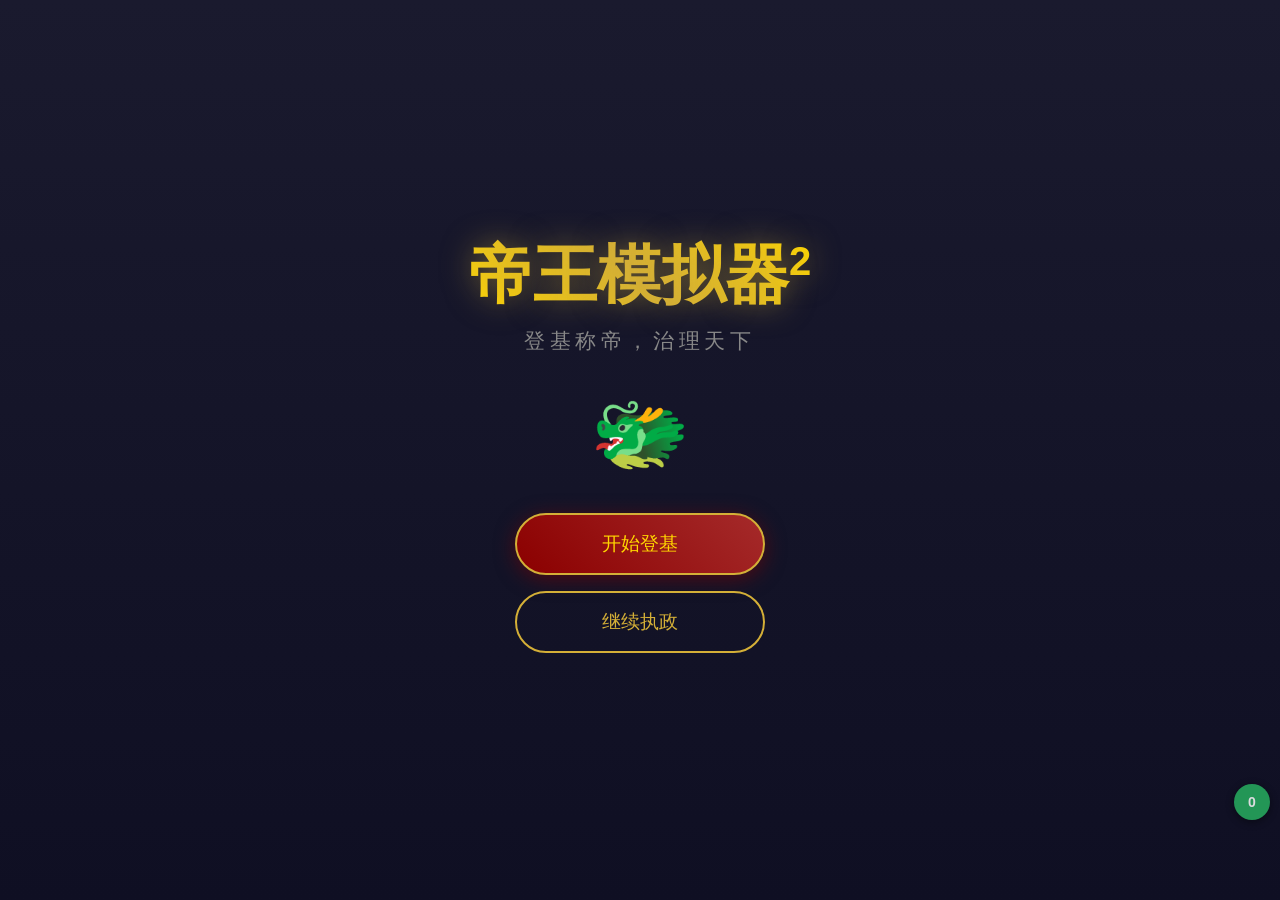
<file: index.html>
<!DOCTYPE html>
<html lang="zh-CN">
<head>
    <meta charset="UTF-8">
    <meta name="viewport" content="width=device-width, initial-scale=1.0, maximum-scale=1.0, user-scalable=no, viewport-fit=cover">
    <meta name="apple-mobile-web-app-capable" content="yes">
    <meta name="apple-mobile-web-app-status-bar-style" content="black-translucent">
    <meta name="format-detection" content="telephone=no">
    <meta name="apple-touch-fullscreen" content="yes">
    <title>帝王模拟器2</title>
    <link rel="stylesheet" href="styles/main.css">
    <link rel="stylesheet" href="styles/animations.css">
    <link rel="stylesheet" href="styles/iphone17.css">
    <link rel="stylesheet" href="styles/iphone17-fix.css">
    <link rel="stylesheet" href="styles/iphone17-emergency.css">
    <link rel="stylesheet" href="styles/iphone17-final.css">
    <link rel="stylesheet" href="styles/iphone17-perfect.css">
    <link rel="manifest" href="manifest.json">
    <link rel="apple-touch-icon" href="data:image/svg+xml,%3Csvg xmlns='http://www.w3.org/2000/svg' viewBox='0 0 192 192'%3E%3Crect fill='%231a1a2e' width='192' height='192'/%3E%3Ctext x='96' y='120' font-size='80' text-anchor='middle'%3E%F0%9F%91%91%3C/text%3E%3C/svg%3E">
    <meta name="apple-mobile-web-app-title" content="帝王模拟器2">
</head>
<body>
    <!-- 启动画面 -->
    <div id="splash-screen" class="screen active">
        <div class="splash-content">
            <h1 class="game-title">帝王模拟器<span class="version">2</span></h1>
            <p class="subtitle">登基称帝，治理天下</p>
            <div class="decoration">
                <span class="dragon">🐲</span>
            </div>
            <button class="btn-start" onclick="game.startNewGame()">开始登基</button>
            <button class="btn-load" onclick="game.showLoadScreen()">继续执政</button>
        </div>
    </div>

    <!-- 角色创建界面 -->
    <div id="character-creation" class="screen">
        <div class="creation-container">
            <h2>登基大典</h2>
            <div class="form-section">
                <div class="form-group">
                    <label>朝代名称</label>
                    <input type="text" id="dynasty-name" placeholder="如：大明、大唐" maxlength="6">
                </div>
                <div class="form-group">
                    <label>皇帝年号</label>
                    <input type="text" id="emperor-title" placeholder="如：永乐、贞观" maxlength="6">
                </div>
                <div class="form-group">
                    <label>皇帝姓名</label>
                    <input type="text" id="emperor-name" placeholder="请输入姓名" maxlength="6">
                </div>
                <div class="form-group">
                    <label>初始年龄</label>
                    <select id="start-age">
                        <option value="16">16岁 - 少年天子</option>
                        <option value="20" selected>20岁 - 正值壮年</option>
                        <option value="30">30岁 - 成熟稳重</option>
                        <option value="40">40岁 - 不惑之年</option>
                    </select>
                </div>
            </div>

            <div class="avatar-selection">
                <h3>选择头像</h3>
                <div class="avatar-grid" id="avatar-grid">
                    <!-- JS 动态生成头像选项 -->
                </div>
            </div>

            <div class="attributes-distribution">
                <h3>初始属性分配 <span class="points-remaining">剩余点数: <span id="points-left">30</span></span></h3>
                <div class="attribute-row">
                    <label>文学</label>
                    <div class="slider-container">
                        <input type="range" id="attr-literature" min="0" max="100" value="20" class="attr-slider">
                        <span class="value" id="val-literature">20</span>
                    </div>
                    <span class="attr-desc">影响招揽名臣</span>
                </div>
                <div class="attribute-row">
                    <label>武术</label>
                    <div class="slider-container">
                        <input type="range" id="attr-martial" min="0" max="100" value="20" class="attr-slider">
                        <span class="value" id="val-martial">20</span>
                    </div>
                    <span class="attr-desc">影响遇刺存活率</span>
                </div>
                <div class="attribute-row">
                    <label>才艺</label>
                    <div class="slider-container">
                        <input type="range" id="attr-talent" min="0" max="100" value="20" class="attr-slider">
                        <span class="value" id="val-talent">20</span>
                    </div>
                    <span class="attr-desc">影响邂逅名妃</span>
                </div>
                <div class="attribute-row">
                    <label>体能</label>
                    <div class="slider-container">
                        <input type="range" id="attr-stamina" min="0" max="100" value="20" class="attr-slider">
                        <span class="value" id="val-stamina">20</span>
                    </div>
                    <span class="attr-desc">影响每日处理政务量</span>
                </div>
            </div>
            
            <div class="creation-buttons">
                <button class="btn-back" onclick="game.showScreen('splash-screen')">返回</button>
                <button class="btn-confirm" onclick="game.confirmCreation()">登基称帝</button>
            </div>
        </div>
    </div>

    <!-- 主游戏界面 -->
    <div id="main-game" class="screen">
        <!-- 顶部状态栏 -->
        <div class="top-bar">
            <div class="emperor-info">
                <span class="dynasty" id="display-dynasty">大明</span>
                <span class="emperor-name" id="display-emperor">永乐帝</span>
            </div>
            <div class="date-info">
                <span id="game-date">永乐元年 正月</span>
                <span class="age" id="emperor-age">年龄: 20岁</span>
            </div>
        </div>
        
        <!-- 资源面板 -->
        <div class="resource-panel">
            <div class="resource-item">
                <span class="icon">💰</span>
                <span class="name">国库</span>
                <span class="value" id="res-money">500万两</span>
            </div>
            <div class="resource-item">
                <span class="icon">🌾</span>
                <span class="name">粮食</span>
                <span class="value" id="res-food">1000万石</span>
            </div>
            <div class="resource-item">
                <span class="icon">⚔️</span>
                <span class="name">军队</span>
                <span class="value" id="res-army">50万</span>
            </div>
            <div class="resource-item">
                <span class="icon">❤️</span>
                <span class="name">民心</span>
                <span class="value" id="res-people">80</span>
            </div>
            <div class="resource-item">
                <span class="icon">📜</span>
                <span class="name">政令</span>
                <span class="value" id="res-order">10/10</span>
            </div>
        </div>
        
        <!-- 主内容区 -->
        <div class="main-content">
            <!-- 左侧功能区 -->
            <div class="left-panel">
                <div class="emperor-avatar">
                    <div class="avatar-container">
                        <div class="avatar-display" id="game-avatar"></div>
                        <div class="status-bars">
                            <div class="status-item">
                                <span class="status-name">健康</span>
                                <div class="progress-bar">
                                    <div class="fill" id="health-bar" style="width: 90%"></div>
                                </div>
                                <span class="status-value" id="health-value">90</span>
                            </div>
                            <div class="status-item">
                                <span class="status-name">体力</span>
                                <div class="progress-bar">
                                    <div class="fill" id="stamina-bar" style="width: 80%"></div>
                                </div>
                                <span class="status-value" id="stamina-value">80</span>
                            </div>
                        </div>
                    </div>
                </div>
                
                <div class="attribute-display">
                    <h4>皇帝属性</h4>
                    <div class="attr-grid">
                        <div class="attr-box">
                            <span class="attr-icon">📚</span>
                            <span class="attr-name">文学</span>
                            <span class="attr-value" id="attr-lit-display">20</span>
                        </div>
                        <div class="attr-box">
                            <span class="attr-icon">⚔️</span>
                            <span class="attr-name">武术</span>
                            <span class="attr-value" id="attr-mar-display">20</span>
                        </div>
                        <div class="attr-box">
                            <span class="attr-icon">🎨</span>
                            <span class="attr-name">才艺</span>
                            <span class="attr-value" id="attr-tal-display">20</span>
                        </div>
                        <div class="attr-box">
                            <span class="attr-icon">👑</span>
                            <span class="attr-name">道德</span>
                            <span class="attr-value" id="attr-mor-display">50</span>
                        </div>
                    </div>
                </div>
            </div>
            
            <!-- 中间主要内容 -->
            <div class="center-panel">
                <div class="scene-display" id="scene-display">
                    <div class="scene-background" id="scene-bg">
                        <div class="scene-characters" id="scene-chars"></div>
                    </div>
                    <div class="scene-text" id="scene-text">
                        <p>欢迎来到帝王模拟器2！作为新登基的皇帝，你需要治理好这个庞大的帝国。</p>
                    </div>
                </div>
                
                <div class="action-buttons" id="action-buttons">
                    <button class="action-btn" onclick="game.goToCourt()">
                        <span class="icon">🏛️</span>
                        <span class="text">上朝议政</span>
                    </button>
                    <button class="action-btn" onclick="game.visitHarem()">
                        <span class="icon">🌸</span>
                        <span class="text">后宫</span>
                    </button>
                    <button class="action-btn" onclick="game.manageMilitary()">
                        <span class="icon">⚔️</span>
                        <span class="text">军事</span>
                    </button>
                    <button class="action-btn" onclick="game.visitCity()">
                        <span class="icon">🏙️</span>
                        <span class="text">出巡</span>
                    </button>
                    <button class="action-btn" onclick="game.rest()">
                        <span class="icon">😴</span>
                        <span class="text">休养生息</span>
                    </button>
                    <button class="action-btn" onclick="game.nextTurn()">
                        <span class="icon">📅</span>
                        <span class="text">下月</span>
                    </button>
                </div>
            </div>
            
            <!-- 右侧信息面板 -->
            <div class="right-panel">
                <div class="info-tabs">
                    <button class="tab-btn active" data-tab="officials">官员</button>
                    <button class="tab-btn" data-tab="events">事件</button>
                    <button class="tab-btn" data-tab="quests">任务</button>
                </div>
                
                <div class="tab-content" id="tab-officials">
                    <div class="officials-list" id="officials-list">
                        <!-- 官员列表动态生成 -->
                    </div>
                </div>
                
                <div class="tab-content hidden" id="tab-events">
                    <div class="events-list" id="events-list">
                        <!-- 事件列表动态生成 -->
                    </div>
                </div>
                
                <div class="tab-content hidden" id="tab-quests">
                    <div class="quests-list" id="quests-list">
                        <!-- 任务列表动态生成 -->
                    </div>
                </div>
            </div>
        </div>
        
        <!-- 底部菜单 -->
        <div class="bottom-menu">
            <button class="menu-btn" onclick="game.saveGame()">
                <span class="icon">💾</span>
                <span>保存</span>
            </button>
            <button class="menu-btn" onclick="game.showSettings()">
                <span class="icon">⚙️</span>
                <span>设置</span>
            </button>
            <button class="menu-btn" onclick="game.showHelp()">
                <span class="icon">❓</span>
                <span>帮助</span>
            </button>
            <button class="menu-btn" onclick="game.returnToMenu()">
                <span class="icon">🏠</span>
                <span>主菜单</span>
            </button>
            <button class="menu-btn" onclick="game.showAchievements()">
                <span class="icon">🏆</span>
                <span>成就</span>
            </button>
            <button class="menu-btn" onclick="game.showChronicle()">
                <span class="icon">📖</span>
                <span>编年史</span>
            </button>
            <button class="menu-btn" onclick="game.showCheatPanel()">
                <span class="icon">🔮</span>
                <span>秘籍</span>
            </button>
        </div>
    </div>

    <!-- 模态框容器 -->
    <div id="modal-container" class="modal-container hidden">
        <!-- 动态生成模态框内容 -->
    </div>

    <!-- 通知容器 -->
    <div id="notification-container" class="notification-container"></div>

    <!-- 游戏脚本 - 按依赖顺序加载 -->
    <!-- 0. 头像数据（无依赖） -->
    <script src="assets/avatars.js"></script>
    <!-- 1. 核心数据类（无依赖） -->
    <script src="js/core/Player.js"></script>
    <script src="js/core/Resources.js"></script>
    
    <!-- 2. 系统类 -->
    <script src="js/systems/OfficialSystem.js"></script>
    <script src="js/systems/HaremSystem.js"></script>
    <script src="js/systems/MilitarySystem.js"></script>
    <script src="js/systems/DiplomacySystem.js"></script>
    
    <!-- 3. 事件系统 -->
    <script src="js/core/EventSystem.js"></script>
    
    <!-- 4. UI类 -->
    <script src="js/ui/UIManager.js"></script>
    <script src="js/ui/ModalManager.js"></script>
    
    <!-- 5. 游戏核心类（依赖以上所有类） -->
    <script src="js/core/Game.js"></script>
    
    <!-- 6. 入口文件 -->
    <script src="js/main.js"></script>
</body>
</html>
</file>
<file: styles/main.css>
/* 帝王模拟器2 - 主样式表 */

/* CSS变量定义 */
:root {
    --primary-color: #8B0000;
    --secondary-color: #D4AF37;
    --accent-color: #FFD700;
    --bg-dark: #1a1a2e;
    --bg-medium: #16213e;
    --bg-light: #0f3460;
    --text-light: #f5f5f5;
    --text-gold: #FFD700;
    --success: #4CAF50;
    --warning: #FF9800;
    --danger: #f44336;
    
    --panel-bg: rgba(26, 26, 46, 0.95);
    --border-gold: 2px solid #D4AF37;
    --shadow: 0 4px 20px rgba(0, 0, 0, 0.5);
}

/* 重置样式 */
* {
    margin: 0;
    padding: 0;
    box-sizing: border-box;
}

html, body {
    height: 100%;
    font-family: 'Microsoft YaHei', 'PingFang SC', -apple-system, BlinkMacSystemFont, 'Segoe UI', sans-serif;
    background: linear-gradient(135deg, var(--bg-dark) 0%, var(--bg-medium) 50%, var(--bg-light) 100%);
    color: var(--text-light);
    overflow: hidden;
    -webkit-tap-highlight-color: transparent;
    touch-action: manipulation;
}

/* iPhone 17 和 iOS 适配 */
@supports (height: 100dvh) {
    .screen {
        height: 100dvh;
    }
    
    #main-game {
        height: 100dvh;
    }
}

/* iOS 安全区域适配 */
@supports (padding-top: env(safe-area-inset-top)) {
    .ios-device .top-bar {
        padding-top: env(safe-area-inset-top);
        padding-left: env(safe-area-inset-left);
        padding-right: env(safe-area-inset-right);
    }
    
    .ios-device .bottom-menu {
        padding-bottom: env(safe-area-inset-bottom);
        padding-left: env(safe-area-inset-left);
        padding-right: env(safe-area-inset-right);
    }
}

/* iOS 触摸优化 */
.ios-device button,
.ios-device .action-btn,
.ios-device .menu-btn,
.ios-device .btn-start,
.ios-device .btn-load {
    cursor: pointer;
    -webkit-touch-callout: none;
    -webkit-user-select: none;
    user-select: none;
    touch-action: manipulation;
    -webkit-tap-highlight-color: rgba(0,0,0,0);
}

/* 防止 iOS 双击缩放 */
.ios-device {
    touch-action: manipulation;
}

/* iPhone 17 特定适配 */
@media only screen 
    and (device-width: 430px) 
    and (device-height: 932px) 
    and (-webkit-device-pixel-ratio: 3) {
    /* iPhone 17 Pro Max */
    .game-title {
        font-size: 2.8rem;
    }
    
    .splash-content {
        padding: 0 20px;
    }
}

@media only screen 
    and (device-width: 393px) 
    and (device-height: 852px) 
    and (-webkit-device-pixel-ratio: 3) {
    /* iPhone 17 Pro */
    .game-title {
        font-size: 2.6rem;
    }
    
    .splash-content {
        padding: 0 20px;
    }
}

/* 屏幕管理 */
.screen {
    display: none;
    width: 100%;
    height: 100%;
    position: fixed;
    top: 0;
    left: 0;
}

.screen.active {
    display: flex;
    flex-direction: column;
}

/* ========== 启动画面 ========== */
#splash-screen {
    background: linear-gradient(180deg, #1a1a2e 0%, #0f0f23 100%);
    justify-content: center;
    align-items: center;
}

.splash-content {
    text-align: center;
    animation: fadeInUp 1s ease-out;
}

.game-title {
    font-size: 4rem;
    font-weight: bold;
    background: linear-gradient(45deg, #FFD700, #D4AF37, #FFD700);
    -webkit-background-clip: text;
    -webkit-text-fill-color: transparent;
    background-clip: text;
    text-shadow: 0 0 30px rgba(212, 175, 55, 0.5);
    margin-bottom: 0.5rem;
}

.game-title .version {
    font-size: 2.5rem;
    vertical-align: super;
}

.subtitle {
    font-size: 1.3rem;
    color: #888;
    margin-bottom: 2rem;
    letter-spacing: 0.3rem;
}

.decoration {
    font-size: 5rem;
    margin: 2rem 0;
    animation: float 3s ease-in-out infinite;
}

.btn-start, .btn-load {
    display: block;
    width: 250px;
    margin: 1rem auto;
    padding: 1rem 2rem;
    font-size: 1.2rem;
    border: none;
    border-radius: 50px;
    cursor: pointer;
    transition: all 0.3s ease;
}

.btn-start {
    background: linear-gradient(45deg, #8B0000, #A52A2A);
    color: #FFD700;
    border: 2px solid #D4AF37;
    box-shadow: 0 4px 20px rgba(139, 0, 0, 0.5);
}

.btn-start:hover {
    transform: translateY(-3px);
    box-shadow: 0 8px 30px rgba(139, 0, 0, 0.7);
}

.btn-load {
    background: transparent;
    color: #D4AF37;
    border: 2px solid #D4AF37;
}

.btn-load:hover {
    background: rgba(212, 175, 55, 0.1);
}

/* ========== 角色创建界面 ========== */
#character-creation {
    background: linear-gradient(135deg, var(--bg-dark) 0%, var(--bg-medium) 100%);
    overflow-y: auto;
}

.creation-container {
    max-width: 900px;
    margin: 2rem auto;
    padding: 2rem;
    background: var(--panel-bg);
    border: var(--border-gold);
    border-radius: 15px;
    box-shadow: var(--shadow);
}

.creation-container h2 {
    text-align: center;
    color: var(--text-gold);
    font-size: 2rem;
    margin-bottom: 2rem;
    padding-bottom: 1rem;
    border-bottom: 2px solid rgba(212, 175, 55, 0.3);
}

.form-section {
    display: grid;
    grid-template-columns: repeat(2, 1fr);
    gap: 1.5rem;
    margin-bottom: 2rem;
}

.form-group {
    display: flex;
    flex-direction: column;
}

.form-group label {
    color: var(--text-gold);
    margin-bottom: 0.5rem;
    font-weight: bold;
}

.form-group input,
.form-group select {
    padding: 0.75rem;
    background: rgba(0, 0, 0, 0.3);
    border: 1px solid rgba(212, 175, 55, 0.5);
    border-radius: 8px;
    color: var(--text-light);
    font-size: 1rem;
}

.form-group input:focus,
.form-group select:focus {
    outline: none;
    border-color: var(--text-gold);
    box-shadow: 0 0 10px rgba(255, 215, 0, 0.3);
}

.attributes-distribution {
    background: rgba(0, 0, 0, 0.2);
    padding: 1.5rem;
    border-radius: 10px;
    margin-bottom: 2rem;
}

.attributes-distribution h3 {
    color: var(--text-gold);
    margin-bottom: 1.5rem;
    display: flex;
    justify-content: space-between;
    align-items: center;
}

.points-remaining {
    font-size: 0.9rem;
    color: var(--text-light);
}

#points-left {
    color: var(--text-gold);
    font-weight: bold;
}

.attribute-row {
    display: grid;
    grid-template-columns: 80px 1fr 150px;
    align-items: center;
    gap: 1rem;
    margin-bottom: 1rem;
}

.attribute-row label {
    color: var(--text-gold);
    font-weight: bold;
}

.slider-container {
    display: flex;
    align-items: center;
    gap: 1rem;
}

.attr-slider {
    flex: 1;
    -webkit-appearance: none;
    height: 8px;
    background: rgba(0, 0, 0, 0.5);
    border-radius: 4px;
    outline: none;
}

.attr-slider::-webkit-slider-thumb {
    -webkit-appearance: none;
    width: 20px;
    height: 20px;
    background: linear-gradient(45deg, var(--text-gold), #D4AF37);
    border-radius: 50%;
    cursor: pointer;
    box-shadow: 0 0 10px rgba(255, 215, 0, 0.5);
}

.attr-slider::-moz-range-thumb {
    width: 20px;
    height: 20px;
    background: linear-gradient(45deg, var(--text-gold), #D4AF37);
    border-radius: 50%;
    cursor: pointer;
    border: none;
}

.value {
    min-width: 40px;
    text-align: center;
    color: var(--text-gold);
    font-weight: bold;
}

.attr-desc {
    font-size: 0.8rem;
    color: #888;
}

.creation-buttons {
    display: flex;
    justify-content: center;
    gap: 2rem;
}

.btn-back,
.btn-confirm {
    padding: 1rem 3rem;
    font-size: 1.1rem;
    border-radius: 50px;
    cursor: pointer;
    transition: all 0.3s ease;
}

.btn-back {
    background: transparent;
    color: #888;
    border: 2px solid #666;
}

.btn-back:hover {
    border-color: #888;
    color: #aaa;
}

.btn-confirm {
    background: linear-gradient(45deg, #8B0000, #A52A2A);
    color: #FFD700;
    border: 2px solid #D4AF37;
    box-shadow: 0 4px 20px rgba(139, 0, 0, 0.5);
}

.btn-confirm:hover {
    transform: translateY(-3px);
    box-shadow: 0 8px 30px rgba(139, 0, 0, 0.7);
}

/* ========== 主游戏界面 ========== */
#main-game {
    background: linear-gradient(135deg, var(--bg-dark) 0%, var(--bg-medium) 50%, var(--bg-light) 100%);
}

/* 顶部状态栏 */
.top-bar {
    display: flex;
    justify-content: space-between;
    align-items: center;
    padding: 0.75rem 1.5rem;
    background: linear-gradient(90deg, rgba(139, 0, 0, 0.9) 0%, rgba(139, 0, 0, 0.7) 100%);
    border-bottom: 2px solid #D4AF37;
}

.emperor-info {
    display: flex;
    align-items: center;
    gap: 1rem;
}

.dynasty {
    font-size: 1.3rem;
    font-weight: bold;
    color: #FFD700;
    text-shadow: 0 0 10px rgba(255, 215, 0, 0.5);
}

.emperor-name {
    font-size: 1.1rem;
    color: #f5f5f5;
}

.date-info {
    display: flex;
    flex-direction: column;
    align-items: flex-end;
    gap: 0.25rem;
}

#game-date {
    font-size: 1.1rem;
    font-weight: bold;
    color: #FFD700;
}

.age {
    font-size: 0.9rem;
    color: #aaa;
}

/* 资源面板 */
.resource-panel {
    display: flex;
    justify-content: center;
    gap: 1rem;
    padding: 0.75rem;
    background: rgba(0, 0, 0, 0.3);
    border-bottom: 1px solid rgba(212, 175, 55, 0.3);
    flex-wrap: wrap;
}

.resource-item {
    display: flex;
    align-items: center;
    gap: 0.5rem;
    padding: 0.4rem 0.8rem;
    background: rgba(139, 0, 0, 0.3);
    border: 1px solid rgba(212, 175, 55, 0.5);
    border-radius: 20px;
}

.resource-item .icon {
    font-size: 1.2rem;
}

.resource-item .name {
    font-size: 0.8rem;
    color: #aaa;
}

.resource-item .value {
    font-weight: bold;
    color: #FFD700;
    font-size: 0.9rem;
}

/* 主内容区 */
.main-content {
    display: flex;
    flex: 1;
    overflow: hidden;
    padding: 1rem;
    gap: 1rem;
}

/* 左侧面板 */
.left-panel {
    width: 250px;
    display: flex;
    flex-direction: column;
    gap: 1rem;
}

.emperor-avatar {
    background: var(--panel-bg);
    border: var(--border-gold);
    border-radius: 15px;
    padding: 1rem;
}

.avatar-container {
    display: flex;
    flex-direction: column;
    align-items: center;
}

.avatar-emoji {
    font-size: 5rem;
    margin-bottom: 1rem;
    animation: pulse 2s ease-in-out infinite;
}

.avatar-display {
    width: 80px;
    height: 80px;
    margin-bottom: 1rem;
    animation: pulse 2s ease-in-out infinite;
}

.avatar-display svg {
    width: 100%;
    height: 100%;
}

/* 角色创建 - 头像选择 */
.avatar-selection {
    margin: 1.5rem 0;
}

.avatar-selection h3 {
    color: var(--gold);
    font-size: 1.1rem;
    margin-bottom: 0.8rem;
    text-align: center;
}

.avatar-grid {
    display: grid;
    grid-template-columns: repeat(4, 1fr);
    gap: 10px;
}

.avatar-option {
    display: flex;
    flex-direction: column;
    align-items: center;
    padding: 8px;
    border: 2px solid rgba(255, 215, 0, 0.2);
    border-radius: 12px;
    background: rgba(255, 255, 255, 0.05);
    cursor: pointer;
    transition: all 0.3s ease;
}

.avatar-option:hover {
    border-color: rgba(255, 215, 0, 0.6);
    background: rgba(255, 215, 0, 0.1);
    transform: translateY(-2px);
}

.avatar-option.selected {
    border-color: #FFD700;
    background: rgba(255, 215, 0, 0.15);
    box-shadow: 0 0 12px rgba(255, 215, 0, 0.4);
}

.avatar-option .avatar-svg {
    width: 64px;
    height: 64px;
}

.avatar-option .avatar-svg svg {
    width: 100%;
    height: 100%;
}

.avatar-option .avatar-name {
    font-size: 0.75rem;
    color: #ccc;
    margin-top: 4px;
    text-align: center;
}

.avatar-option.selected .avatar-name {
    color: #FFD700;
}

.status-bars {
    width: 100%;
}

.status-item {
    display: flex;
    align-items: center;
    gap: 0.5rem;
    margin-bottom: 0.5rem;
}

.status-name {
    font-size: 0.8rem;
    color: #aaa;
    min-width: 40px;
}

.progress-bar {
    flex: 1;
    height: 8px;
    background: rgba(0, 0, 0, 0.5);
    border-radius: 4px;
    overflow: hidden;
}

.progress-bar .fill {
    height: 100%;
    background: linear-gradient(90deg, #4CAF50, #8BC34A);
    transition: width 0.3s ease;
}

#stamina-bar.fill {
    background: linear-gradient(90deg, #2196F3, #03A9F4);
}

.status-value {
    font-size: 0.8rem;
    color: #FFD700;
    min-width: 25px;
    text-align: right;
}

.attribute-display {
    background: var(--panel-bg);
    border: var(--border-gold);
    border-radius: 15px;
    padding: 1rem;
    flex: 1;
}

.attribute-display h4 {
    color: var(--text-gold);
    text-align: center;
    margin-bottom: 1rem;
    font-size: 1rem;
}

.attr-grid {
    display: grid;
    grid-template-columns: repeat(2, 1fr);
    gap: 0.75rem;
}

.attr-box {
    background: rgba(139, 0, 0, 0.3);
    border: 1px solid rgba(212, 175, 55, 0.3);
    border-radius: 10px;
    padding: 0.75rem;
    text-align: center;
    transition: all 0.3s ease;
}

.attr-box:hover {
    background: rgba(139, 0, 0, 0.5);
    border-color: rgba(212, 175, 55, 0.6);
}

.attr-icon {
    font-size: 1.5rem;
    display: block;
    margin-bottom: 0.25rem;
}

.attr-name {
    font-size: 0.8rem;
    color: #aaa;
    display: block;
    margin-bottom: 0.25rem;
}

.attr-value {
    font-size: 1.2rem;
    color: #FFD700;
    font-weight: bold;
}

/* 中间面板 */
.center-panel {
    flex: 1;
    display: flex;
    flex-direction: column;
    gap: 1rem;
    min-width: 0;
}

.scene-display {
    flex: 1;
    background: var(--panel-bg);
    border: var(--border-gold);
    border-radius: 15px;
    overflow: hidden;
    display: flex;
    flex-direction: column;
}

.scene-background {
    flex: 1;
    background: linear-gradient(180deg, rgba(139, 0, 0, 0.2) 0%, rgba(0, 0, 0, 0.5) 100%),
                url('data:image/svg+xml,<svg xmlns="http://www.w3.org/2000/svg" viewBox="0 0 100 100"><rect fill="%231a1a2e" width="100" height="100"/><path d="M0 50 Q25 30 50 50 T100 50" fill="none" stroke="%23222" stroke-width="0.5"/></svg>');
    position: relative;
    display: flex;
    align-items: center;
    justify-content: center;
}

.scene-characters {
    font-size: 8rem;
    animation: fadeIn 0.5s ease;
}

.scene-text {
    padding: 1.5rem;
    background: linear-gradient(90deg, rgba(139, 0, 0, 0.8) 0%, rgba(0, 0, 0, 0.9) 100%);
    border-top: 2px solid #D4AF37;
    max-height: 150px;
    overflow-y: auto;
}

.scene-text p {
    line-height: 1.8;
    color: var(--text-light);
    font-size: 1rem;
}

.scene-text .speaker {
    color: var(--text-gold);
    font-weight: bold;
    margin-right: 0.5rem;
}

.action-buttons {
    display: grid;
    grid-template-columns: repeat(3, 1fr);
    gap: 0.75rem;
    padding: 1rem;
    background: var(--panel-bg);
    border: var(--border-gold);
    border-radius: 15px;
}

.action-btn {
    display: flex;
    flex-direction: column;
    align-items: center;
    justify-content: center;
    gap: 0.25rem;
    padding: 0.75rem;
    background: linear-gradient(145deg, rgba(139, 0, 0, 0.5) 0%, rgba(100, 0, 0, 0.3) 100%);
    border: 1px solid rgba(212, 175, 55, 0.3);
    border-radius: 10px;
    color: var(--text-light);
    cursor: pointer;
    transition: all 0.3s ease;
}

.action-btn:hover {
    background: linear-gradient(145deg, rgba(139, 0, 0, 0.7) 0%, rgba(100, 0, 0, 0.5) 100%);
    border-color: rgba(212, 175, 55, 0.6);
    transform: translateY(-2px);
}

.action-btn .icon {
    font-size: 1.5rem;
}

.action-btn .text {
    font-size: 0.85rem;
}

/* 右侧面板 */
.right-panel {
    width: 280px;
    display: flex;
    flex-direction: column;
    background: var(--panel-bg);
    border: var(--border-gold);
    border-radius: 15px;
    overflow: hidden;
}

.info-tabs {
    display: flex;
    background: rgba(139, 0, 0, 0.5);
    border-bottom: 1px solid rgba(212, 175, 55, 0.3);
}

.tab-btn {
    flex: 1;
    padding: 0.75rem;
    background: transparent;
    border: none;
    color: #aaa;
    cursor: pointer;
    transition: all 0.3s ease;
    font-size: 0.9rem;
}

.tab-btn:hover {
    background: rgba(212, 175, 55, 0.1);
    color: #ccc;
}

.tab-btn.active {
    background: rgba(212, 175, 55, 0.2);
    color: #FFD700;
    border-bottom: 2px solid #FFD700;
}

.tab-content {
    flex: 1;
    overflow-y: auto;
    padding: 1rem;
}

.tab-content.hidden {
    display: none;
}

.officials-list,
.events-list,
.quests-list {
    display: flex;
    flex-direction: column;
    gap: 0.75rem;
}

.official-card,
.event-card,
.quest-card {
    background: rgba(139, 0, 0, 0.3);
    border: 1px solid rgba(212, 175, 55, 0.3);
    border-radius: 10px;
    padding: 0.75rem;
    cursor: pointer;
    transition: all 0.3s ease;
}

.official-card:hover,
.event-card:hover,
.quest-card:hover {
    background: rgba(139, 0, 0, 0.5);
    border-color: rgba(212, 175, 55, 0.5);
    transform: translateX(5px);
}

.official-name,
.event-title,
.quest-title {
    font-weight: bold;
    color: var(--text-gold);
    margin-bottom: 0.25rem;
}

.official-position {
    font-size: 0.8rem;
    color: #888;
}

.event-desc,
.quest-desc {
    font-size: 0.85rem;
    color: #aaa;
    line-height: 1.4;
}

/* 底部菜单 */
.bottom-menu {
    display: flex;
    justify-content: center;
    gap: 1rem;
    padding: 0.75rem;
    background: rgba(0, 0, 0, 0.5);
    border-top: 1px solid rgba(212, 175, 55, 0.3);
}

.menu-btn {
    display: flex;
    align-items: center;
    gap: 0.5rem;
    padding: 0.5rem 1rem;
    background: rgba(139, 0, 0, 0.5);
    border: 1px solid rgba(212, 175, 55, 0.3);
    border-radius: 20px;
    color: var(--text-light);
    cursor: pointer;
    transition: all 0.3s ease;
    font-size: 0.9rem;
}

.menu-btn:hover {
    background: rgba(139, 0, 0, 0.7);
    border-color: rgba(212, 175, 55, 0.5);
}

.menu-btn .icon {
    font-size: 1rem;
}

/* 模态框 */
.modal-container {
    position: fixed;
    top: 0;
    left: 0;
    width: 100%;
    height: 100%;
    background: rgba(0, 0, 0, 0.8);
    display: flex;
    justify-content: center;
    align-items: center;
    z-index: 1000;
}

.modal-container.hidden {
    display: none;
}

.modal-content {
    background: var(--panel-bg);
    border: var(--border-gold);
    border-radius: 15px;
    padding: 2rem;
    max-width: 600px;
    width: 90%;
    max-height: 80vh;
    overflow-y: auto;
    box-shadow: var(--shadow);
}

.modal-header {
    display: flex;
    justify-content: space-between;
    align-items: center;
    margin-bottom: 1.5rem;
    padding-bottom: 1rem;
    border-bottom: 1px solid rgba(212, 175, 55, 0.3);
}

.modal-title {
    color: var(--text-gold);
    font-size: 1.5rem;
    margin: 0;
}

.modal-close {
    background: none;
    border: none;
    color: #888;
    font-size: 1.5rem;
    cursor: pointer;
    transition: color 0.3s ease;
}

.modal-close:hover {
    color: var(--text-gold);
}

.modal-body {
    color: var(--text-light);
    line-height: 1.6;
}

.modal-footer {
    display: flex;
    justify-content: flex-end;
    gap: 1rem;
    margin-top: 1.5rem;
    padding-top: 1rem;
    border-top: 1px solid rgba(212, 175, 55, 0.3);
}

/* 通知 */
.notification-container {
    position: fixed;
    top: 20px;
    right: 20px;
    z-index: 2000;
    display: flex;
    flex-direction: column;
    gap: 10px;
}

.notification {
    background: var(--panel-bg);
    border: var(--border-gold);
    border-radius: 10px;
    padding: 1rem 1.5rem;
    box-shadow: var(--shadow);
    animation: slideInRight 0.3s ease;
    max-width: 300px;
}

.notification.success {
    border-color: var(--success);
}

.notification.warning {
    border-color: var(--warning);
}

.notification.error {
    border-color: var(--danger);
}

.notification-title {
    font-weight: bold;
    color: var(--text-gold);
    margin-bottom: 0.25rem;
}

.notification-message {
    color: var(--text-light);
    font-size: 0.9rem;
}

/* 响应式设计 */
@media (max-width: 1200px) {
    .main-content {
        flex-direction: column;
    }
    
    .left-panel,
    .right-panel {
        width: 100%;
        flex-direction: row;
    }
    
    .attribute-display {
        flex: 1;
    }
}

@media (max-width: 768px) {
    .game-title {
        font-size: 2.5rem;
    }
    
    .form-section {
        grid-template-columns: 1fr;
    }
    
    .attribute-row {
        grid-template-columns: 60px 1fr;
    }
    
    .attr-desc {
        display: none;
    }
    
    .action-buttons {
        grid-template-columns: repeat(2, 1fr);
    }
    
    .resource-panel {
        gap: 0.5rem;
    }
    
    .resource-item {
        padding: 0.3rem 0.6rem;
    }
    
    .resource-item .name {
        display: none;
    }
}

/* 打印样式 */
@media print {
    .screen {
        display: none !important;
    }
    
    #main-game {
        display: block !important;
        position: static;
    }
}

/* 后宫模块 */
.harem-tabs {
    display: flex;
    gap: 0;
    margin-bottom: 12px;
    border-bottom: 1px solid rgba(212, 175, 55, 0.3);
}

.harem-tab {
    flex: 1;
    padding: 8px 0;
    border: none;
    background: transparent;
    color: #888;
    font-size: 0.9em;
    cursor: pointer;
    border-bottom: 2px solid transparent;
    transition: all 0.2s;
}

.harem-tab.active {
    color: #FFD700;
    border-bottom-color: #FFD700;
}

.harem-panel.hidden {
    display: none;
}

.concubine-card,
.child-card {
    padding: 10px;
    margin: 6px 0;
    background: rgba(255, 255, 255, 0.05);
    border-radius: 8px;
    border-left: 3px solid #FF69B4;
}

.child-card {
    border-left-color: #FFD700;
}

.concubine-name,
.child-name {
    color: #FFD700;
    font-weight: bold;
    margin-bottom: 4px;
}

.concubine-info,
.child-info {
    display: flex;
    flex-wrap: wrap;
    gap: 8px;
    color: #aaa;
    font-size: 0.85em;
}

.empty-list {
    color: #666;
    text-align: center;
    padding: 20px 0;
}
</file>
<file: styles/animations.css>
/* 帝王模拟器2 - 动画样式表 */

/* ========== 基础动画 ========== */

@keyframes fadeIn {
    from {
        opacity: 0;
    }
    to {
        opacity: 1;
    }
}

@keyframes fadeOut {
    from {
        opacity: 1;
    }
    to {
        opacity: 0;
    }
}

@keyframes fadeInUp {
    from {
        opacity: 0;
        transform: translateY(30px);
    }
    to {
        opacity: 1;
        transform: translateY(0);
    }
}

@keyframes fadeInDown {
    from {
        opacity: 0;
        transform: translateY(-30px);
    }
    to {
        opacity: 1;
        transform: translateY(0);
    }
}

@keyframes fadeInLeft {
    from {
        opacity: 0;
        transform: translateX(-30px);
    }
    to {
        opacity: 1;
        transform: translateX(0);
    }
}

@keyframes fadeInRight {
    from {
        opacity: 0;
        transform: translateX(30px);
    }
    to {
        opacity: 1;
        transform: translateX(0);
    }
}

@keyframes scaleIn {
    from {
        opacity: 0;
        transform: scale(0.8);
    }
    to {
        opacity: 1;
        transform: scale(1);
    }
}

@keyframes scaleOut {
    from {
        opacity: 1;
        transform: scale(1);
    }
    to {
        opacity: 0;
        transform: scale(0.8);
    }
}

@keyframes slideInUp {
    from {
        transform: translateY(100%);
    }
    to {
        transform: translateY(0);
    }
}

@keyframes slideInDown {
    from {
        transform: translateY(-100%);
    }
    to {
        transform: translateY(0);
    }
}

@keyframes slideInLeft {
    from {
        transform: translateX(-100%);
    }
    to {
        transform: translateX(0);
    }
}

@keyframes slideInRight {
    from {
        transform: translateX(100%);
    }
    to {
        transform: translateX(0);
    }
}

@keyframes slideOutUp {
    from {
        transform: translateY(0);
    }
    to {
        transform: translateY(-100%);
    }
}

@keyframes slideOutDown {
    from {
        transform: translateY(0);
    }
    to {
        transform: translateY(100%);
    }
}

@keyframes slideOutLeft {
    from {
        transform: translateX(0);
    }
    to {
        transform: translateX(-100%);
    }
}

@keyframes slideOutRight {
    from {
        transform: translateX(0);
    }
    to {
        transform: translateX(100%);
    }
}

/* ========== 特殊动画 ========== */

@keyframes float {
    0%, 100% {
        transform: translateY(0);
    }
    50% {
        transform: translateY(-10px);
    }
}

@keyframes pulse {
    0%, 100% {
        transform: scale(1);
        opacity: 1;
    }
    50% {
        transform: scale(1.05);
        opacity: 0.8;
    }
}

@keyframes shake {
    0%, 100% {
        transform: translateX(0);
    }
    10%, 30%, 50%, 70%, 90% {
        transform: translateX(-5px);
    }
    20%, 40%, 60%, 80% {
        transform: translateX(5px);
    }
}

@keyframes bounce {
    0%, 100% {
        transform: translateY(0);
    }
    50% {
        transform: translateY(-20px);
    }
}

@keyframes rotate {
    from {
        transform: rotate(0deg);
    }
    to {
        transform: rotate(360deg);
    }
}

@keyframes glow {
    0%, 100% {
        box-shadow: 0 0 5px #FFD700, 0 0 10px #FFD700, 0 0 15px #FFD700;
    }
    50% {
        box-shadow: 0 0 10px #FFD700, 0 0 20px #FFD700, 0 0 30px #FFD700;
    }
}

@keyframes shimmer {
    0% {
        background-position: -1000px 0;
    }
    100% {
        background-position: 1000px 0;
    }
}

@keyframes typing {
    from {
        width: 0;
    }
    to {
        width: 100%;
    }
}

@keyframes blink {
    50% {
        border-color: transparent;
    }
}

/* ========== 动画类 ========== */

.animate-fadeIn {
    animation: fadeIn 0.5s ease forwards;
}

.animate-fadeOut {
    animation: fadeOut 0.5s ease forwards;
}

.animate-fadeInUp {
    animation: fadeInUp 0.5s ease forwards;
}

.animate-fadeInDown {
    animation: fadeInDown 0.5s ease forwards;
}

.animate-fadeInLeft {
    animation: fadeInLeft 0.5s ease forwards;
}

.animate-fadeInRight {
    animation: fadeInRight 0.5s ease forwards;
}

.animate-scaleIn {
    animation: scaleIn 0.3s ease forwards;
}

.animate-scaleOut {
    animation: scaleOut 0.3s ease forwards;
}

.animate-slideInUp {
    animation: slideInUp 0.5s ease forwards;
}

.animate-slideInDown {
    animation: slideInDown 0.5s ease forwards;
}

.animate-slideInLeft {
    animation: slideInLeft 0.5s ease forwards;
}

.animate-slideInRight {
    animation: slideInRight 0.5s ease forwards;
}

.animate-float {
    animation: float 3s ease-in-out infinite;
}

.animate-pulse {
    animation: pulse 2s ease-in-out infinite;
}

.animate-shake {
    animation: shake 0.5s ease-in-out;
}

.animate-bounce {
    animation: bounce 1s ease infinite;
}

.animate-rotate {
    animation: rotate 2s linear infinite;
}

.animate-glow {
    animation: glow 2s ease-in-out infinite;
}

.animate-shimmer {
    animation: shimmer 2s linear infinite;
    background: linear-gradient(90deg, transparent 0%, rgba(255, 255, 255, 0.2) 50%, transparent 100%);
    background-size: 1000px 100%;
}

/* ========== 延迟动画 ========== */

.delay-100 {
    animation-delay: 0.1s;
}

.delay-200 {
    animation-delay: 0.2s;
}

.delay-300 {
    animation-delay: 0.3s;
}

.delay-400 {
    animation-delay: 0.4s;
}

.delay-500 {
    animation-delay: 0.5s;
}

.delay-600 {
    animation-delay: 0.6s;
}

.delay-700 {
    animation-delay: 0.7s;
}

.delay-800 {
    animation-delay: 0.8s;
}

.delay-900 {
    animation-delay: 0.9s;
}

.delay-1000 {
    animation-delay: 1s;
}

/* ========== 缓动函数 ========== */

.ease-linear {
    animation-timing-function: linear;
}

.ease-in {
    animation-timing-function: ease-in;
}

.ease-out {
    animation-timing-function: ease-out;
}

.ease-in-out {
    animation-timing-function: ease-in-out;
}

.ease-bounce {
    animation-timing-function: cubic-bezier(0.68, -0.55, 0.265, 1.55);
}

/* ========== 动画持续时间 ========== */

.duration-100 {
    animation-duration: 0.1s;
}

.duration-200 {
    animation-duration: 0.2s;
}

.duration-300 {
    animation-duration: 0.3s;
}

.duration-400 {
    animation-duration: 0.4s;
}

.duration-500 {
    animation-duration: 0.5s;
}

.duration-600 {
    animation-duration: 0.6s;
}

.duration-700 {
    animation-duration: 0.7s;
}

.duration-800 {
    animation-duration: 0.8s;
}

.duration-900 {
    animation-duration: 0.9s;
}

.duration-1000 {
    animation-duration: 1s;
}

.duration-1500 {
    animation-duration: 1.5s;
}

.duration-2000 {
    animation-duration: 2s;
}

.duration-3000 {
    animation-duration: 3s;
}
</file>
<file: styles/iphone17.css>
/**
 * 帝王模拟器2 - iPhone 17 系列专用样式
 * 针对 iPhone 17 Pro / Pro Max 的屏幕尺寸优化
 */

/* ==================== iPhone 17 基础适配 ==================== */

/* iPhone 17 Pro Max - 6.9英寸屏幕 */
@media only screen 
    and (device-width: 430px) 
    and (device-height: 932px) 
    and (-webkit-device-pixel-ratio: 3) {
    
    /* 根字体大小调整 */
    :root {
        --font-size-base: 16px;
        --spacing-unit: 8px;
    }
    
    /* 游戏标题 */
    .game-title {
        font-size: 2.4rem;
        margin-bottom: 0.5rem;
    }
    
    .game-title .version {
        font-size: 1.6rem;
    }
    
    /* 启动页按钮 */
    .btn-start, .btn-load {
        width: 220px;
        padding: 0.875rem 1.5rem;
        font-size: 1.1rem;
    }
    
    /* 角色创建页 */
    .creation-container {
        padding: 1.5rem;
        margin: 1rem;
    }
    
    .creation-container h2 {
        font-size: 1.75rem;
    }
    
    /* 表单布局调整 */
    .form-section {
        grid-template-columns: 1fr;
        gap: 1rem;
    }
    
    /* 属性滑块 */
    .attribute-row {
        grid-template-columns: 60px 1fr;
        gap: 0.5rem;
    }
    
    .attr-desc {
        display: none;
    }
    
    /* 主游戏界面 - 顶部栏 */
    .top-bar {
        padding: 0.5rem 1rem;
        padding-top: calc(0.5rem + env(safe-area-inset-top));
    }
    
    .dynasty {
        font-size: 1.1rem;
    }
    
    .emperor-name {
        font-size: 0.9rem;
    }
    
    #game-date {
        font-size: 1rem;
    }
    
    /* 资源面板 */
    .resource-panel {
        gap: 0.5rem;
        padding: 0.5rem;
    }
    
    .resource-item {
        padding: 0.3rem 0.6rem;
        font-size: 0.8rem;
    }
    
    .resource-item .name {
        display: none;
    }
    
    .resource-item .icon {
        font-size: 1rem;
    }
    
    /* 主内容区布局调整 */
    .main-content {
        flex-direction: column;
        padding: 0.5rem;
        gap: 0.5rem;
    }
    
    /* 左侧面板 - 改为横向滚动 */
    .left-panel {
        width: 100%;
        flex-direction: row;
        gap: 0.5rem;
        overflow-x: auto;
        padding-bottom: 0.5rem;
    }
    
    .emperor-avatar {
        min-width: 120px;
        padding: 0.75rem;
    }
    
    .avatar-emoji {
        font-size: 3rem;
    }
    
    .attribute-display {
        min-width: 200px;
        flex: 1;
    }
    
    .attr-grid {
        gap: 0.5rem;
    }
    
    .attr-box {
        padding: 0.5rem;
    }
    
    .attr-icon {
        font-size: 1.2rem;
    }
    
    .attr-value {
        font-size: 1rem;
    }
    
    /* 中间面板 */
    .center-panel {
        min-height: 0;
    }
    
    .scene-display {
        min-height: 150px;
    }
    
    .scene-characters {
        font-size: 4rem;
    }
    
    .scene-text {
        padding: 1rem;
        max-height: 120px;
    }
    
    .scene-text p {
        font-size: 0.9rem;
        line-height: 1.6;
    }
    
    /* 操作按钮区 */
    .action-buttons {
        grid-template-columns: repeat(3, 1fr);
        gap: 0.5rem;
        padding: 0.75rem;
    }
    
    .action-btn {
        padding: 0.5rem;
        gap: 0.25rem;
    }
    
    .action-btn .icon {
        font-size: 1.2rem;
    }
    
    .action-btn .text {
        font-size: 0.75rem;
    }
    
    /* 右侧面板 */
    .right-panel {
        width: 100%;
        max-height: 200px;
    }
    
    .info-tabs {
        position: sticky;
        top: 0;
        z-index: 10;
    }
    
    .tab-content {
        max-height: 150px;
    }
    
    /* 底部菜单 */
    .bottom-menu {
        gap: 0.5rem;
        padding: 0.5rem;
        padding-bottom: calc(0.5rem + env(safe-area-inset-bottom));
    }
    
    .menu-btn {
        padding: 0.4rem 0.8rem;
        font-size: 0.8rem;
    }
    
    .menu-btn .icon {
        font-size: 0.9rem;
    }
}

/* iPhone 17 Pro - 6.3英寸屏幕 */
@media only screen 
    and (device-width: 393px) 
    and (device-height: 852px) 
    and (-webkit-device-pixel-ratio: 3) {
    
    :root {
        --font-size-base: 15px;
    }
    
    .game-title {
        font-size: 2.2rem;
    }
    
    /* 布局与 Pro Max 相同，但字体稍小 */
    .action-buttons {
        grid-template-columns: repeat(3, 1fr);
    }
}

/* ==================== iOS 通用优化 ==================== */

/* iOS 触摸优化 */
@supports (-webkit-touch-callout: none) {
    /* 所有可点击元素 */
    button, .action-btn, .menu-btn, .tab-btn, .btn-start, .btn-load,
    .btn-confirm, .btn-back, .official-card, .event-card, .concubine-card {
        cursor: pointer;
        -webkit-touch-callout: none;
        -webkit-user-select: none;
        user-select: none;
        touch-action: manipulation;
        -webkit-tap-highlight-color: rgba(0,0,0,0);
    }
    
    /* 防止文本被选中 */
    body {
        -webkit-user-select: none;
        user-select: none;
    }
    
    /* 允许输入框选中 */
    input, textarea {
        -webkit-user-select: auto;
        user-select: auto;
    }
}

/* iOS 滚动优化 */
@supports (-webkit-overflow-scrolling: touch) {
    .tab-content, .scene-text, .events-list, .officials-list {
        -webkit-overflow-scrolling: touch;
    }
}

/* iOS 安全区域适配 */
@supports (padding-top: env(safe-area-inset-top)) {
    .ios-device .top-bar {
        padding-top: max(0.75rem, env(safe-area-inset-top));
    }
    
    .ios-device .bottom-menu {
        padding-bottom: max(0.5rem, env(safe-area-inset-bottom));
    }
    
    .ios-device .screen {
        padding-left: env(safe-area-inset-left);
        padding-right: env(safe-area-inset-right);
    }
}

/* ==================== iOS 特定修复 ==================== */

/* 修复 iOS 按钮点击无响应 */
@media (hover: none) and (pointer: coarse) {
    .action-btn, .menu-btn, .tab-btn {
        transform: translateZ(0);
        will-change: transform;
    }
    
    .action-btn:active, .menu-btn:active, .tab-btn:active {
        transform: scale(0.95);
    }
}

/* 修复 iOS 模态框滚动问题 */
.modal-container {
    -webkit-overflow-scrolling: touch;
}

/* 修复 iOS 100vh 问题 */
@supports (-webkit-touch-callout: none) {
    .screen, #main-game, #splash-screen, #character-creation {
        height: -webkit-fill-available;
        min-height: -webkit-fill-available;
    }
}

/* ==================== iPhone 17 Pro 灵动岛适配 ==================== */

@supports (top: env(safe-area-inset-top)) {
    @media (device-height: 932px), (device-height: 852px) {
        /* iPhone 17 Pro Max / Pro 灵动岛区域 */
        .ios-device .top-bar::before {
            content: '';
            display: block;
            height: max(12px, calc(env(safe-area-inset-top) - 20px));
        }
    }
}

/* ==================== iOS 性能优化 ==================== */

/* 启用 GPU 加速 */
.screen, .modal-content, .scene-display, .action-buttons {
    transform: translateZ(0);
    backface-visibility: hidden;
}

/* 减少重绘 */
.resource-panel, .top-bar, .bottom-menu {
    contain: layout style;
}

/* iOS 省电模式适配 */
@media (prefers-reduced-motion: reduce) {
    *, *::before, *::after {
        animation-duration: 0.01ms !important;
        animation-iteration-count: 1 !important;
        transition-duration: 0.01ms !important;
    }
}
</file>
<file: styles/iphone17-fix.css>
/**
 * 帝王模拟器2 - iPhone 17 紧急修复
 * 解决主界面显示不全、按钮无法点击的问题
 */

/* ==================== iPhone 17 系列紧急修复 ==================== */

/* iPhone 17 Pro Max - 6.9英寸 - 主界面修复 */
@media only screen 
    and (device-width: 430px) 
    and (device-height: 932px) 
    and (-webkit-device-pixel-ratio: 3) {
    
    /* ========== 全局布局调整 ========== */
    
    #main-game {
        display: flex;
        flex-direction: column;
        height: 100vh;
        height: 100dvh;
        overflow: hidden;
    }
    
    /* ========== 顶部栏压缩 ========== */
    .top-bar {
        flex-shrink: 0;
        padding: 4px 12px;
        padding-top: max(4px, env(safe-area-inset-top));
        min-height: 44px;
    }
    
    .dynasty {
        font-size: 15px;
    }
    
    .emperor-name {
        font-size: 12px;
    }
    
    #game-date {
        font-size: 13px;
    }
    
    #emperor-age {
        font-size: 11px;
    }
    
    /* ========== 资源面板横向滚动 ========== */
    .resource-panel {
        flex-shrink: 0;
        display: flex;
        flex-direction: row;
        overflow-x: auto;
        gap: 6px;
        padding: 6px 12px;
        scrollbar-width: none;
        -ms-overflow-style: none;
    }
    
    .resource-panel::-webkit-scrollbar {
        display: none;
    }
    
    .resource-item {
        flex-shrink: 0;
        padding: 4px 10px;
        font-size: 12px;
        gap: 4px;
    }
    
    .resource-item .icon {
        font-size: 14px;
    }
    
    .resource-item .name {
        display: none;
    }
    
    /* ========== 主内容区关键修复 ========== */
    .main-content {
        flex: 1;
        display: flex;
        flex-direction: column;
        min-height: 0;
        padding: 6px;
        gap: 6px;
        overflow: hidden;
    }
    
    /* 左侧面板 - 横向滚动 */
    .left-panel {
        flex-shrink: 0;
        width: 100%;
        display: flex;
        flex-direction: row;
        gap: 6px;
        overflow-x: auto;
        padding-bottom: 4px;
    }
    
    .emperor-avatar {
        flex-shrink: 0;
        width: 110px;
        padding: 8px;
    }
    
    .avatar-emoji {
        font-size: 36px;
    }
    
    .status-bars {
        margin-top: 4px;
    }
    
    .status-item {
        margin-bottom: 2px;
    }
    
    .progress-bar {
        height: 6px;
    }
    
    .attribute-display {
        flex: 1;
        min-width: 200px;
        padding: 8px;
    }
    
    .attribute-display h4 {
        font-size: 13px;
        margin-bottom: 6px;
    }
    
    .attr-grid {
        gap: 4px;
    }
    
    .attr-box {
        padding: 6px 4px;
    }
    
    .attr-icon {
        font-size: 16px;
    }
    
    .attr-name {
        font-size: 10px;
    }
    
    .attr-value {
        font-size: 14px;
    }
    
    /* 中间面板 - 场景和按钮 */
    .center-panel {
        flex: 1;
        display: flex;
        flex-direction: column;
        min-height: 0;
        gap: 6px;
    }
    
    .scene-display {
        flex: 1;
        min-height: 80px;
        max-height: 120px;
    }
    
    .scene-background {
        min-height: 60px;
    }
    
    .scene-characters {
        font-size: 48px;
    }
    
    .scene-text {
        padding: 8px 10px;
        max-height: 60px;
    }
    
    .scene-text p {
        font-size: 12px;
        line-height: 1.4;
    }
    
    /* ========== 操作按钮区域 - 关键修复 ========== */
    .action-buttons {
        flex-shrink: 0;
        display: grid;
        grid-template-columns: repeat(3, 1fr);
        gap: 6px;
        padding: 6px;
        background: rgba(26, 26, 46, 0.95);
        border: 1px solid rgba(212, 175, 55, 0.3);
        border-radius: 10px;
        max-height: 140px;
        overflow-y: auto;
    }
    
    .action-btn {
        display: flex;
        flex-direction: column;
        align-items: center;
        justify-content: center;
        gap: 2px;
        padding: 8px 4px;
        background: linear-gradient(145deg, rgba(139, 0, 0, 0.5) 0%, rgba(100, 0, 0, 0.3) 100%);
        border: 1px solid rgba(212, 175, 55, 0.3);
        border-radius: 8px;
        color: #f5f5f5;
        font-size: 11px;
        min-height: 56px;
        cursor: pointer;
        -webkit-tap-highlight-color: transparent;
        touch-action: manipulation;
    }
    
    .action-btn .icon {
        font-size: 20px;
        margin-bottom: 2px;
    }
    
    .action-btn .text {
        font-size: 10px;
        line-height: 1.2;
    }
    
    .action-btn:active {
        transform: scale(0.95);
        background: linear-gradient(145deg, rgba(139, 0, 0, 0.7) 0%, rgba(100, 0, 0, 0.5) 100%);
    }
    
    /* 右侧面板 - 简化为横向滚动 */
    .right-panel {
        flex-shrink: 0;
        width: 100%;
        max-height: 100px;
        display: flex;
        flex-direction: column;
    }
    
    .info-tabs {
        display: flex;
        flex-direction: row;
        gap: 2px;
        padding: 4px;
        background: rgba(139, 0, 0, 0.5);
    }
    
    .tab-btn {
        flex: 1;
        padding: 6px 4px;
        font-size: 11px;
    }
    
    .tab-content {
        flex: 1;
        max-height: 60px;
        padding: 6px;
    }
    
    /* 底部菜单 */
    .bottom-menu {
        flex-shrink: 0;
        display: flex;
        flex-direction: row;
        justify-content: center;
        gap: 8px;
        padding: 6px;
        padding-bottom: max(6px, env(safe-area-inset-bottom));
        background: rgba(0, 0, 0, 0.5);
        border-top: 1px solid rgba(212, 175, 55, 0.3);
    }
    
    .menu-btn {
        display: flex;
        align-items: center;
        gap: 4px;
        padding: 6px 12px;
        background: rgba(139, 0, 0, 0.5);
        border: 1px solid rgba(212, 175, 55, 0.3);
        border-radius: 15px;
        color: #f5f5f5;
        font-size: 12px;
        cursor: pointer;
        -webkit-tap-highlight-color: transparent;
        touch-action: manipulation;
    }
    
    .menu-btn .icon {
        font-size: 14px;
    }
    
    .menu-btn:active {
        transform: scale(0.95);
    }
}

/* iPhone 17 Pro - 6.3英寸 - 相同的修复 */
@media only screen 
    and (device-width: 393px) 
    and (device-height: 852px) 
    and (-webkit-device-pixel-ratio: 3) {
    
    /* 复用上面的所有样式 */
    #main-game {
        display: flex;
        flex-direction: column;
        height: 100vh;
        height: 100dvh;
        overflow: hidden;
    }
    
    /* 其他样式与 Pro Max 相同，只需调整一些尺寸 */
    .action-buttons {
        max-height: 130px;
    }
    
    .action-btn {
        min-height: 52px;
        padding: 6px 4px;
    }
}

/* ==================== 横屏模式优化 ==================== */

@media screen and (orientation: landscape) and (max-height: 500px) {
    /* 横屏时改为左右布局 */
    #main-game {
        flex-direction: row;
    }
    
    .main-content {
        flex-direction: row;
    }
    
    .left-panel {
        width: 150px;
        flex-direction: column;
    }
    
    .center-panel {
        flex: 1;
    }
    
    .right-panel {
        width: 180px;
    }
}
</content>
</file>
<file: styles/iphone17-emergency.css>
/*!
 * 帝王模拟器2 - iPhone 17 紧急修复 v2
 * 最高优先级样式，解决显示不全问题
 */

/* ===== 通用 iOS 设备检测 - 覆盖所有 iPhone 17 型号 ===== */
@media screen and (max-width: 440px) and (-webkit-device-pixel-ratio: 3) {
    
    /* ===== 强制主游戏区域可滚动 ===== */
    #main-game {
        overflow-y: auto !important;
        -webkit-overflow-scrolling: touch !important;
        height: 100vh !important;
        height: 100dvh !important;
        padding-bottom: 100px !important; /* 增加底部padding确保底部内容可见 */
    }
    
    /* ===== 主内容区强制可滚动 ===== */
    .main-content {
        flex: none !important;
        overflow-y: auto !important;
        -webkit-overflow-scrolling: touch !important;
        max-height: calc(100vh - 200px) !important;
        max-height: calc(100dvh - 200px) !important;
    }
    
    /* ===== 右侧面板可滚动 ===== */
    .right-panel {
        overflow-y: auto !important;
        -webkit-overflow-scrolling: touch !important;
        max-height: 150px !important;
    }
    
    /* ===== 操作按钮区域始终可见 ===== */
    .action-buttons {
        position: sticky !important;
        bottom: 0 !important;
        z-index: 100 !important;
        background: rgba(26, 26, 46, 0.98) !important;
        backdrop-filter: blur(10px) !important;
        -webkit-backdrop-filter: blur(10px) !important;
    }
    
    /* ===== 底部菜单始终可见 ===== */
    .bottom-menu {
        position: sticky !important;
        bottom: 0 !important;
        z-index: 101 !important;
        background: rgba(0, 0, 0, 0.9) !important;
    }
    
    /* ===== 压缩顶部栏 ===== */
    .top-bar {
        padding: 4px 8px !important;
        padding-top: max(4px, env(safe-area-inset-top)) !important;
    }
    
    .dynasty {
        font-size: 14px !important;
    }
    
    .emperor-name {
        font-size: 11px !important;
    }
    
    /* ===== 压缩资源面板 ===== */
    .resource-panel {
        padding: 4px 6px !important;
        gap: 4px !important;
    }
    
    .resource-item {
        padding: 3px 6px !important;
        font-size: 11px !important;
    }
    
    .resource-item .name {
        display: none !important;
    }
    
    /* ===== 压缩属性显示 ===== */
    .attribute-display h4 {
        font-size: 12px !important;
    }
    
    .attr-box {
        padding: 4px !important;
    }
    
    .attr-icon {
        font-size: 16px !important;
    }
    
    .attr-name {
        font-size: 9px !important;
    }
    
    .attr-value {
        font-size: 13px !important;
    }
    
    /* ===== 压缩操作按钮 ===== */
    .action-btn {
        padding: 6px 2px !important;
        min-height: 48px !important;
    }
    
    .action-btn .icon {
        font-size: 18px !important;
    }
    
    .action-btn .text {
        font-size: 9px !important;
    }
    
    /* ===== 压缩底部菜单 ===== */
    .menu-btn {
        padding: 4px 8px !important;
        font-size: 10px !important;
    }
    
    .menu-btn .icon {
        font-size: 12px !important;
    }
}

/* ===== iPhone 17 Pro Max 特定修复 ===== */
@media screen 
    and (device-width: 430px) 
    and (device-height: 932px) {
    
    #main-game {
        padding-bottom: 120px !important;
    }
    
    .main-content {
        max-height: calc(100dvh - 180px) !important;
    }
}

/* ===== iPhone 17 Pro 特定修复 ===== */
@media screen 
    and (device-width: 393px) 
    and (device-height: 852px) {
    
    #main-game {
        padding-bottom: 110px !important;
    }
    
    .main-content {
        max-height: calc(100dvh - 170px) !important;
    }
}

/* ===== iOS 横屏模式修复 ===== */
@media screen and (orientation: landscape) and (max-height: 500px) {
    #main-game {
        flex-direction: row !important;
        flex-wrap: wrap !important;
        overflow-y: auto !important;
    }
    
    .top-bar {
        width: 100% !important;
        order: 1 !important;
    }
    
    .resource-panel {
        width: 100% !important;
        order: 2 !important;
    }
    
    .main-content {
        width: 100% !important;
        order: 3 !important;
        flex-direction: row !important;
        max-height: none !important;
    }
    
    .left-panel {
        width: 30% !important;
        flex-direction: column !important;
    }
    
    .center-panel {
        width: 40% !important;
    }
    
    .right-panel {
        width: 30% !important;
    }
    
    .bottom-menu {
        width: 100% !important;
        order: 4 !important;
    }
}

/* ===== iOS 触摸优化 ===== */
@supports (-webkit-touch-callout: none) {
    .action-btn, .menu-btn, .tab-btn {
        cursor: pointer !important;
        -webkit-touch-callout: none !important;
        -webkit-user-select: none !important;
        user-select: none !important;
        touch-action: manipulation !important;
        -webkit-tap-highlight-color: rgba(0,0,0,0) !important;
    }
    
    /* 强制启用滚动 */
    #main-game, .main-content, .right-panel {
        -webkit-overflow-scrolling: touch !important;
    }
}
</file>
<file: styles/iphone17-final.css>
/*!
 * 帝王模拟器2 - iPhone 17 最终优化
 * 解决按钮被截断、无法点击的问题
 */

/* ===== 所有 iPhone 设备通用优化 ===== */
@media screen and (max-width: 450px) {
    
    /* 强制整个页面可滚动 */
    html, body {
        overflow-y: auto !important;
        -webkit-overflow-scrolling: touch !important;
        height: auto !important;
        min-height: 100vh !important;
        min-height: 100dvh !important;
    }
    
    /* 主游戏区域强制可滚动 */
    #main-game {
        position: relative !important;
        overflow-y: auto !important;
        -webkit-overflow-scrolling: touch !important;
        height: auto !important;
        min-height: 100vh !important;
        min-height: 100dvh !important;
        padding-bottom: 120px !important; /* 增加底部空间 */
    }
    
    /* 主内容区可滚动 */
    .main-content {
        overflow-y: visible !important;
        height: auto !important;
        flex: none !important;
        min-height: auto !important;
        padding-bottom: 20px !important;
    }
    
    /* 左侧面板横向滚动 */
    .left-panel {
        flex-shrink: 0 !important;
        overflow-x: auto !important;
        overflow-y: hidden !important;
        -webkit-overflow-scrolling: touch !important;
        white-space: nowrap !important;
        display: flex !important;
        flex-direction: row !important;
        gap: 8px !important;
        padding-bottom: 8px !important;
    }
    
    .left-panel > * {
        flex-shrink: 0 !important;
        white-space: normal !important;
    }
    
    .emperor-avatar {
        min-width: 100px !important;
        width: 100px !important;
    }
    
    .attribute-display {
        min-width: 200px !important;
        flex: 1 !important;
    }
    
    /* 中间面板 */
    .center-panel {
        flex: none !important;
        height: auto !important;
        min-height: auto !important;
    }
    
    /* 场景显示 */
    .scene-display {
        min-height: 100px !important;
        height: auto !important;
    }
    
    /* 场景文本 */
    .scene-text {
        max-height: none !important;
        height: auto !important;
        overflow-y: visible !important;
    }
    
    /* 右侧面板 */
    .right-panel {
        flex: none !important;
        height: auto !important;
        min-height: auto !important;
        max-height: none !important;
    }
    
    /* 操作按钮区域 - 关键修复 */
    .action-buttons {
        display: grid !important;
        grid-template-columns: repeat(3, 1fr) !important;
        gap: 8px !important;
        padding: 10px !important;
        background: rgba(26, 26, 46, 0.98) !important;
        border: 1px solid rgba(212, 175, 55, 0.3) !important;
        border-radius: 12px !important;
        margin-bottom: 10px !important;
        height: auto !important;
        min-height: auto !important;
        overflow: visible !important;
    }
    
    .action-btn {
        display: flex !important;
        flex-direction: column !important;
        align-items: center !important;
        justify-content: center !important;
        gap: 4px !important;
        padding: 12px 6px !important;
        min-height: 64px !important;
        background: linear-gradient(145deg, rgba(139, 0, 0, 0.6) 0%, rgba(100, 0, 0, 0.4) 100%) !important;
        border: 1px solid rgba(212, 175, 55, 0.4) !important;
        border-radius: 10px !important;
        color: #f5f5f5 !important;
        font-size: 12px !important;
        cursor: pointer !important;
        -webkit-tap-highlight-color: rgba(0,0,0,0) !important;
        touch-action: manipulation !important;
        transition: transform 0.1s ease !important;
    }
    
    .action-btn .icon {
        font-size: 24px !important;
        margin-bottom: 2px !important;
    }
    
    .action-btn .text {
        font-size: 11px !important;
        line-height: 1.2 !important;
        text-align: center !important;
    }
    
    .action-btn:active {
        transform: scale(0.95) !important;
        background: linear-gradient(145deg, rgba(139, 0, 0, 0.8) 0%, rgba(100, 0, 0, 0.6) 100%) !important;
    }
    
    /* 底部菜单 */
    .bottom-menu {
        display: flex !important;
        flex-direction: row !important;
        justify-content: center !important;
        gap: 10px !important;
        padding: 10px !important;
        background: rgba(0, 0, 0, 0.8) !important;
        border-top: 1px solid rgba(212, 175, 55, 0.3) !important;
        height: auto !important;
        min-height: auto !important;
    }
    
    .menu-btn {
        display: flex !important;
        align-items: center !important;
        gap: 6px !important;
        padding: 8px 16px !important;
        background: rgba(139, 0, 0, 0.6) !important;
        border: 1px solid rgba(212, 175, 55, 0.3) !important;
        border-radius: 20px !important;
        color: #f5f5f5 !important;
        font-size: 13px !important;
        cursor: pointer !important;
        -webkit-tap-highlight-color: rgba(0,0,0,0) !important;
        touch-action: manipulation !important;
    }
    
    .menu-btn .icon {
        font-size: 16px !important;
    }
    
    .menu-btn:active {
        transform: scale(0.95) !important;
    }
}

/* ===== iPhone 17 Pro Max 特定修复 ===== */
@media screen 
    and (device-width: 430px) 
    and (device-height: 932px) {
    
    #main-game {
        padding-bottom: 120px !important;
    }
}

/* ===== iPhone 17 Pro 特定修复 ===== */
@media screen 
    and (device-width: 393px) 
    and (device-height: 852px) {
    
    #main-game {
        padding-bottom: 110px !important;
    }
}

/* ===== iPhone 17 基础版 (如果有) ===== */
@media screen 
    and (device-width: 390px) 
    and (device-height: 844px) {
    
    #main-game {
        padding-bottom: 100px !important;
    }
}

/* ===== iOS 横屏模式修复 ===== */
@media screen and (orientation: landscape) and (max-height: 500px) {
    
    html, body {
        overflow-x: hidden !important;
        overflow-y: auto !important;
    }
    
    #main-game {
        flex-direction: row !important;
        flex-wrap: wrap !important;
        height: auto !important;
        min-height: 100vh !important;
        overflow-y: auto !important;
        padding: 10px !important;
        gap: 10px !important;
    }
    
    .top-bar {
        width: 100% !important;
        order: 1 !important;
        flex-shrink: 0 !important;
    }
    
    .resource-panel {
        width: 100% !important;
        order: 2 !important;
        flex-shrink: 0 !important;
    }
    
    .main-content {
        width: 100% !important;
        order: 3 !important;
        flex-direction: row !important;
        flex: none !important;
        height: auto !important;
        min-height: auto !important;
    }
    
    .left-panel {
        width: 25% !important;
        flex-direction: column !important;
        overflow-y: auto !important;
    }
    
    .center-panel {
        width: 50% !important;
    }
    
    .right-panel {
        width: 25% !important;
        max-height: none !important;
    }
    
    .action-buttons {
        position: relative !important;
        bottom: auto !important;
    }
    
    .bottom-menu {
        width: 100% !important;
        order: 4 !important;
        flex-shrink: 0 !important;
        position: relative !important;
        bottom: auto !important;
    }
}

/* ===== iOS 触摸优化 ===== */
@supports (-webkit-touch-callout: none) {
    
    .action-btn, .menu-btn, .tab-btn {
        cursor: pointer !important;
        -webkit-touch-callout: none !important;
        -webkit-user-select: none !important;
        user-select: none !important;
        touch-action: manipulation !important;
        -webkit-tap-highlight-color: rgba(0,0,0,0) !important;
    }
    
    /* 强制启用滚动 */
    #main-game, .main-content, .right-panel, .left-panel {
        -webkit-overflow-scrolling: touch !important;
    }
}
</file>
<file: styles/iphone17-perfect.css>
/**
 * 帝王模拟器2 - iPhone 17 完美适配
 * 解决所有按钮点击问题和滚动问题
 */

/* ===== iPhone 17 全系通用优化 ===== */
@media screen and (max-device-width: 450px) and (-webkit-device-pixel-ratio: 3) {
    
    /* 基础布局重置 */
    html, body {
        overflow-x: hidden !important;
        overflow-y: auto !important;
        -webkit-overflow-scrolling: touch !important;
        height: auto !important;
        min-height: 100vh !important;
        min-height: 100dvh !important;
    }
    
    /* 主游戏区域 */
    #main-game {
        position: relative !important;
        overflow-y: auto !important;
        overflow-x: hidden !important;
        -webkit-overflow-scrolling: touch !important;
        height: auto !important;
        min-height: 100vh !important;
        min-height: 100dvh !important;
        padding-bottom: 150px !important; /* 关键：确保底部内容可见 */
        display: flex !important;
        flex-direction: column !important;
    }
    
    /* 顶部栏 */
    .top-bar {
        flex-shrink: 0 !important;
        position: sticky !important;
        top: 0 !important;
        z-index: 100 !important;
        padding: 6px 12px !important;
        padding-top: max(6px, env(safe-area-inset-top)) !important;
    }
    
    /* 资源面板 */
    .resource-panel {
        flex-shrink: 0 !important;
        display: flex !important;
        flex-direction: row !important;
        overflow-x: auto !important;
        overflow-y: hidden !important;
        -webkit-overflow-scrolling: touch !important;
        gap: 8px !important;
        padding: 8px 12px !important;
        scrollbar-width: none !important;
    }
    
    .resource-panel::-webkit-scrollbar {
        display: none !important;
    }
    
    .resource-item {
        flex-shrink: 0 !important;
        padding: 6px 12px !important;
        font-size: 12px !important;
    }
    
    .resource-item .name {
        display: none !important;
    }
    
    /* 主内容区 */
    .main-content {
        flex: 1 !important;
        display: flex !important;
        flex-direction: column !important;
        overflow-y: auto !important;
        overflow-x: hidden !important;
        -webkit-overflow-scrolling: touch !important;
        padding: 8px !important;
        gap: 8px !important;
        min-height: 0 !important;
    }
    
    /* 左侧面板 */
    .left-panel {
        flex-shrink: 0 !important;
        display: flex !important;
        flex-direction: row !important;
        overflow-x: auto !important;
        overflow-y: hidden !important;
        -webkit-overflow-scrolling: touch !important;
        gap: 8px !important;
        padding-bottom: 8px !important;
    }
    
    .left-panel > * {
        flex-shrink: 0 !important;
    }
    
    .emperor-avatar {
        width: 100px !important;
        min-width: 100px !important;
    }
    
    .attribute-display {
        flex: 1 !important;
        min-width: 200px !important;
    }
    
    /* 中间面板 */
    .center-panel {
        flex: 1 !important;
        display: flex !important;
        flex-direction: column !important;
        min-height: 0 !important;
    }
    
    /* 场景显示 */
    .scene-display {
        flex: 1 !important;
        min-height: 120px !important;
        display: flex !important;
        flex-direction: column !important;
    }
    
    .scene-background {
        flex: 1 !important;
        min-height: 80px !important;
    }
    
    .scene-text {
        max-height: none !important;
        height: auto !important;
        overflow-y: visible !important;
        padding: 10px !important;
    }
    
    /* 右侧面板 */
    .right-panel {
        flex-shrink: 0 !important;
        display: flex !important;
        flex-direction: column !important;
        overflow-y: auto !important;
        -webkit-overflow-scrolling: touch !important;
        max-height: 200px !important;
    }
    
    /* 操作按钮区域 - 关键修复 */
    .action-buttons {
        display: grid !important;
        grid-template-columns: repeat(3, 1fr) !important;
        gap: 10px !important;
        padding: 12px !important;
        background: rgba(26, 26, 46, 0.98) !important;
        border: 1px solid rgba(212, 175, 55, 0.3) !important;
        border-radius: 12px !important;
        margin-bottom: 12px !important;
        height: auto !important;
        min-height: auto !important;
        overflow: visible !important;
    }
    
    .action-btn {
        display: flex !important;
        flex-direction: column !important;
        align-items: center !important;
        justify-content: center !important;
        gap: 4px !important;
        padding: 14px 8px !important;
        min-height: 72px !important;
        background: linear-gradient(145deg, rgba(139, 0, 0, 0.6) 0%, rgba(100, 0, 0, 0.4) 100%) !important;
        border: 1px solid rgba(212, 175, 55, 0.4) !important;
        border-radius: 10px !important;
        color: #f5f5f5 !important;
        font-size: 13px !important;
        cursor: pointer !important;
        -webkit-tap-highlight-color: rgba(0,0,0,0) !important;
        touch-action: manipulation !important;
        transition: transform 0.1s ease !important;
        position: relative !important;
        z-index: 1 !important;
    }
    
    .action-btn .icon {
        font-size: 26px !important;
        margin-bottom: 2px !important;
    }
    
    .action-btn .text {
        font-size: 12px !important;
        line-height: 1.2 !important;
        text-align: center !important;
    }
    
    .action-btn:active {
        transform: scale(0.95) !important;
        background: linear-gradient(145deg, rgba(139, 0, 0, 0.8) 0%, rgba(100, 0, 0, 0.6) 100%) !important;
    }
    
    /* 底部菜单 */
    .bottom-menu {
        display: flex !important;
        flex-direction: row !important;
        justify-content: center !important;
        gap: 12px !important;
        padding: 12px !important;
        background: rgba(0, 0, 0, 0.8) !important;
        border-top: 1px solid rgba(212, 175, 55, 0.3) !important;
        height: auto !important;
        min-height: auto !important;
    }
    
    .menu-btn {
        display: flex !important;
        align-items: center !important;
        gap: 6px !important;
        padding: 10px 18px !important;
        background: rgba(139, 0, 0, 0.6) !important;
        border: 1px solid rgba(212, 175, 55, 0.3) !important;
        border-radius: 20px !important;
        color: #f5f5f5 !important;
        font-size: 14px !important;
        cursor: pointer !important;
        -webkit-tap-highlight-color: rgba(0,0,0,0) !important;
        touch-action: manipulation !important;
    }
    
    .menu-btn .icon {
        font-size: 16px !important;
    }
    
    .menu-btn:active {
        transform: scale(0.95) !important;
    }
}

/* ===== iPhone 17 Pro Max 特定修复 ===== */
@media screen 
    and (device-width: 430px) 
    and (device-height: 932px) {
    
    #main-game {
        padding-bottom: 140px !important;
    }
}

/* ===== iPhone 17 Pro 特定修复 ===== */
@media screen 
    and (device-width: 393px) 
    and (device-height: 852px) {
    
    #main-game {
        padding-bottom: 130px !important;
    }
}

/* ===== iPhone 17 基础版 (如果有) ===== */
@media screen 
    and (device-width: 390px) 
    and (device-height: 844px) {
    
    #main-game {
        padding-bottom: 120px !important;
    }
}

/* ===== iOS 横屏模式修复 ===== */
@media screen and (orientation: landscape) and (max-height: 500px) {
    
    html, body {
        overflow-x: hidden !important;
        overflow-y: auto !important;
    }
    
    #main-game {
        flex-direction: row !important;
        flex-wrap: wrap !important;
        height: auto !important;
        min-height: 100vh !important;
        overflow-y: auto !important;
        padding: 10px !important;
        gap: 10px !important;
    }
    
    .top-bar {
        width: 100% !important;
        order: 1 !important;
        flex-shrink: 0 !important;
    }
    
    .resource-panel {
        width: 100% !important;
        order: 2 !important;
        flex-shrink: 0 !important;
    }
    
    .main-content {
        width: 100% !important;
        order: 3 !important;
        flex-direction: row !important;
        flex: none !important;
        height: auto !important;
        min-height: auto !important;
    }
    
    .left-panel {
        width: 25% !important;
        flex-direction: column !important;
        overflow-y: auto !important;
    }
    
    .center-panel {
        width: 50% !important;
    }
    
    .right-panel {
        width: 25% !important;
        max-height: none !important;
    }
    
    .action-buttons {
        position: relative !important;
        bottom: auto !important;
    }
    
    .bottom-menu {
        width: 100% !important;
        order: 4 !important;
        flex-shrink: 0 !important;
        position: relative !important;
        bottom: auto !important;
    }
}

/* ===== iOS 触摸优化 ===== */
@supports (-webkit-touch-callout: none) {
    
    .action-btn, .menu-btn, .tab-btn {
        cursor: pointer !important;
        -webkit-touch-callout: none !important;
        -webkit-user-select: none !important;
        user-select: none !important;
        touch-action: manipulation !important;
        -webkit-tap-highlight-color: rgba(0,0,0,0) !important;
    }
    
    /* 强制启用滚动 */
    #main-game, .main-content, .right-panel, .left-panel {
        -webkit-overflow-scrolling: touch !important;
    }
}
</file>
